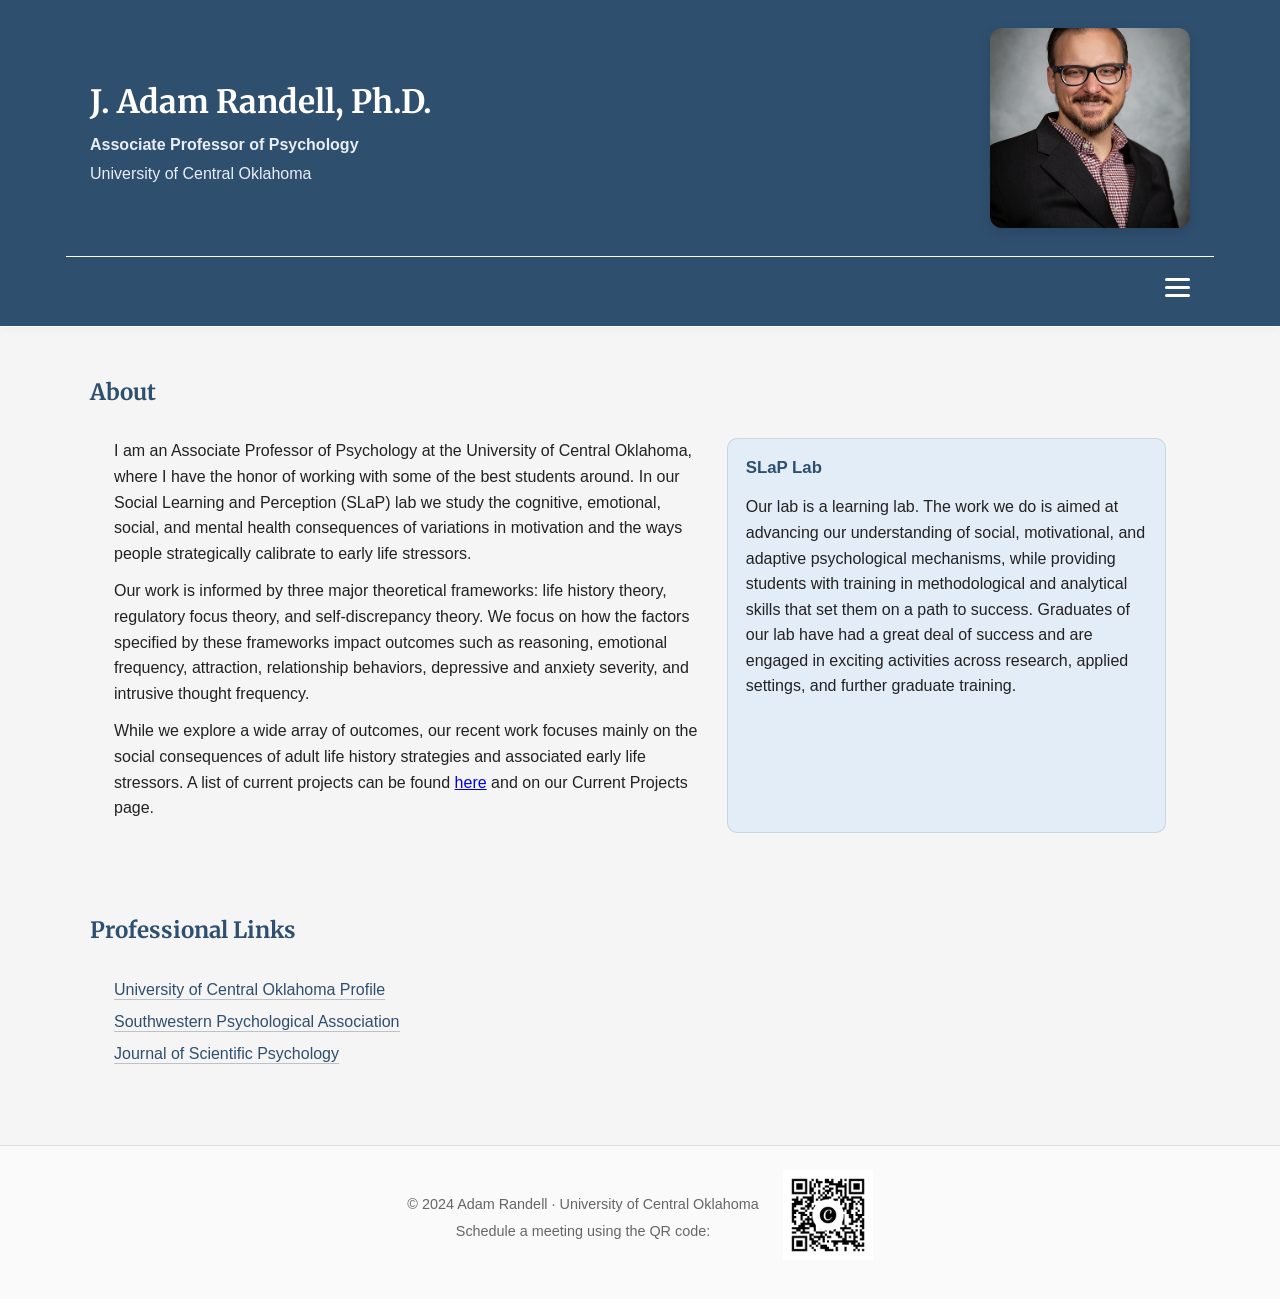
<file: index.html>
<!DOCTYPE html>
<html lang="en">
<head>
    <meta charset="UTF-8">
    <meta name="viewport" content="width=device-width, initial-scale=1.0">
    <title>J. Adam Randell, Ph.D. — Home</title>

    <link href="https://fonts.googleapis.com/css2?family=Merriweather:wght@300;400;700&family=Segoe+UI:wght@400;600&display=swap" rel="stylesheet">
    <link rel="stylesheet" href="style.css">
</head>
<body>

<header class="site-header">
    <div class="header-inner">
        <div class="header-text">
            <h1 class="name">J. Adam Randell, Ph.D.</h1>
            <p class="title">Associate Professor of Psychology</p>
            <p class="institution">University of Central Oklahoma</p>
        </div>
        <div class="header-photo">
            <img src="Randell_Headshot_WebReady.jpg" alt="J. Adam Randell" class="profile-pic">
        </div>
    </div>

<nav class="nav">
    <button class="hamburger" id="hamburger" aria-label="Toggle navigation">
        <span class="bar"></span>
        <span class="bar"></span>
        <span class="bar"></span>
    </button>
    <div class="nav-links" id="nav-links">
        <a href="index.html" class="nav-link active">Home</a>
        <a href="https://script.google.com/macros/s/AKfycbxx006mG1cO2qaUKPGTWTmlW4GkeCHCnFasyRC6lqpO9Qa3GLRBdu-E3htqkRvSanneLQ/exec" class="nav-link active">Schedule a Meeting</a>
        <a href="https://docs.google.com/spreadsheets/d/1galutxt5ODDxrLX2Oj8e3XrWx7bi0Ifs2hdrEtmWF0Q/edit?usp=sharing" class="nav-link">Current Projects</a>
        <a href="scholarlyactivity.html" class="nav-link">Publications &amp; Presentations</a>
        <a href="LabMembers.html" class="nav-link">Lab Members</a>
        <a href="https://jrand-psy.github.io/RandellLabActivities/" class="nav-link">Lab Activities</a>
        <a href="PublishedData.html" class="nav-link">Datasets</a>
        <a href="mailto:jrandell4@uco.edu" class="nav-link">Contact</a>
    </div>
</nav>
</header>

<main class="main">

    <!-- About -->
    <section class="section" id="about">
        <div class="section-header">
            <h2>About</h2>
        </div>
        <div class="section-body two-column-uneven">
            <div>
                <p>
                    I am an Associate Professor of Psychology at the University of Central Oklahoma, where I have the honor of working with some of the best students around. In our Social Learning and Perception (SLaP) lab we study the cognitive, emotional, social, and mental health consequences of variations in motivation and the ways people strategically calibrate to early life stressors.
                </p>
                <p>
                    Our work is informed by three major theoretical frameworks: life history theory, regulatory focus theory, and self-discrepancy theory. We focus on how the factors specified by these frameworks impact outcomes such as reasoning, emotional frequency, attraction, relationship behaviors, depressive and anxiety severity, and intrusive thought frequency.
                </p>
                <p>
                    While we explore a wide array of outcomes, our recent work focuses mainly on the social consequences of adult life history strategies and associated early life stressors. A list of current projects can be found
                    <a href="https://docs.google.com/spreadsheets/d/1galutxt5ODDxrLX2Oj8e3XrWx7bi0Ifs2hdrEtmWF0Q/edit?usp=sharing" target="_blank" rel="noopener">here</a>
                    and on our Current Projects page.
                </p>
            </div>
            <div class="highlight-card vertical-card">
                <h3>SLaP Lab</h3>
                <p>
                    Our lab is a learning lab. The work we do is aimed at advancing our understanding of social, motivational, and adaptive psychological mechanisms, while providing students with training in methodological and analytical skills that set them on a path to success. Graduates of our lab have had a great deal of success and are engaged in exciting activities across research, applied settings, and further graduate training.
                </p>
            </div>
        </div>
    </section>

     <!-- Links & Professional Affiliations -->
    <section class="section" id="links">
        <div class="section-header">
            <h2>Professional Links</h2>
        </div>
        <div class="section-body">
            <ul class="link-list">
                <li><a href="https://www3.uco.edu/centraldirectory/profiles/731281" target="_blank" rel="noopener">University of Central Oklahoma Profile</a></li>
                <li><a href="https://www.swpsych.org" target="_blank" rel="noopener">Southwestern Psychological Association</a></li>
                <li><a href="https://psyencelab.com" target="_blank" rel="noopener">Journal of Scientific Psychology</a></li>
            </ul>
        </div>
    </section>

</main>

<footer class="site-footer">
    <div class="footer-inner">
        <div class="footer-text">
            <p>© 2024 Adam Randell · University of Central Oklahoma</p>
            <p>Schedule a meeting using the QR code:</p>
        </div>

        <div class="footer-qr">
            <img src="Scheduling QRCode.png" alt="Schedule a meeting QR code">
        </div>
    </div>
</footer>
<script>
    const hamburger = document.getElementById('hamburger');
    const navLinks = document.getElementById('nav-links');

    hamburger.addEventListener('click', () => {
        hamburger.classList.toggle('active');
        navLinks.classList.toggle('show');
    });
</script>
</body>
</html>
</file>
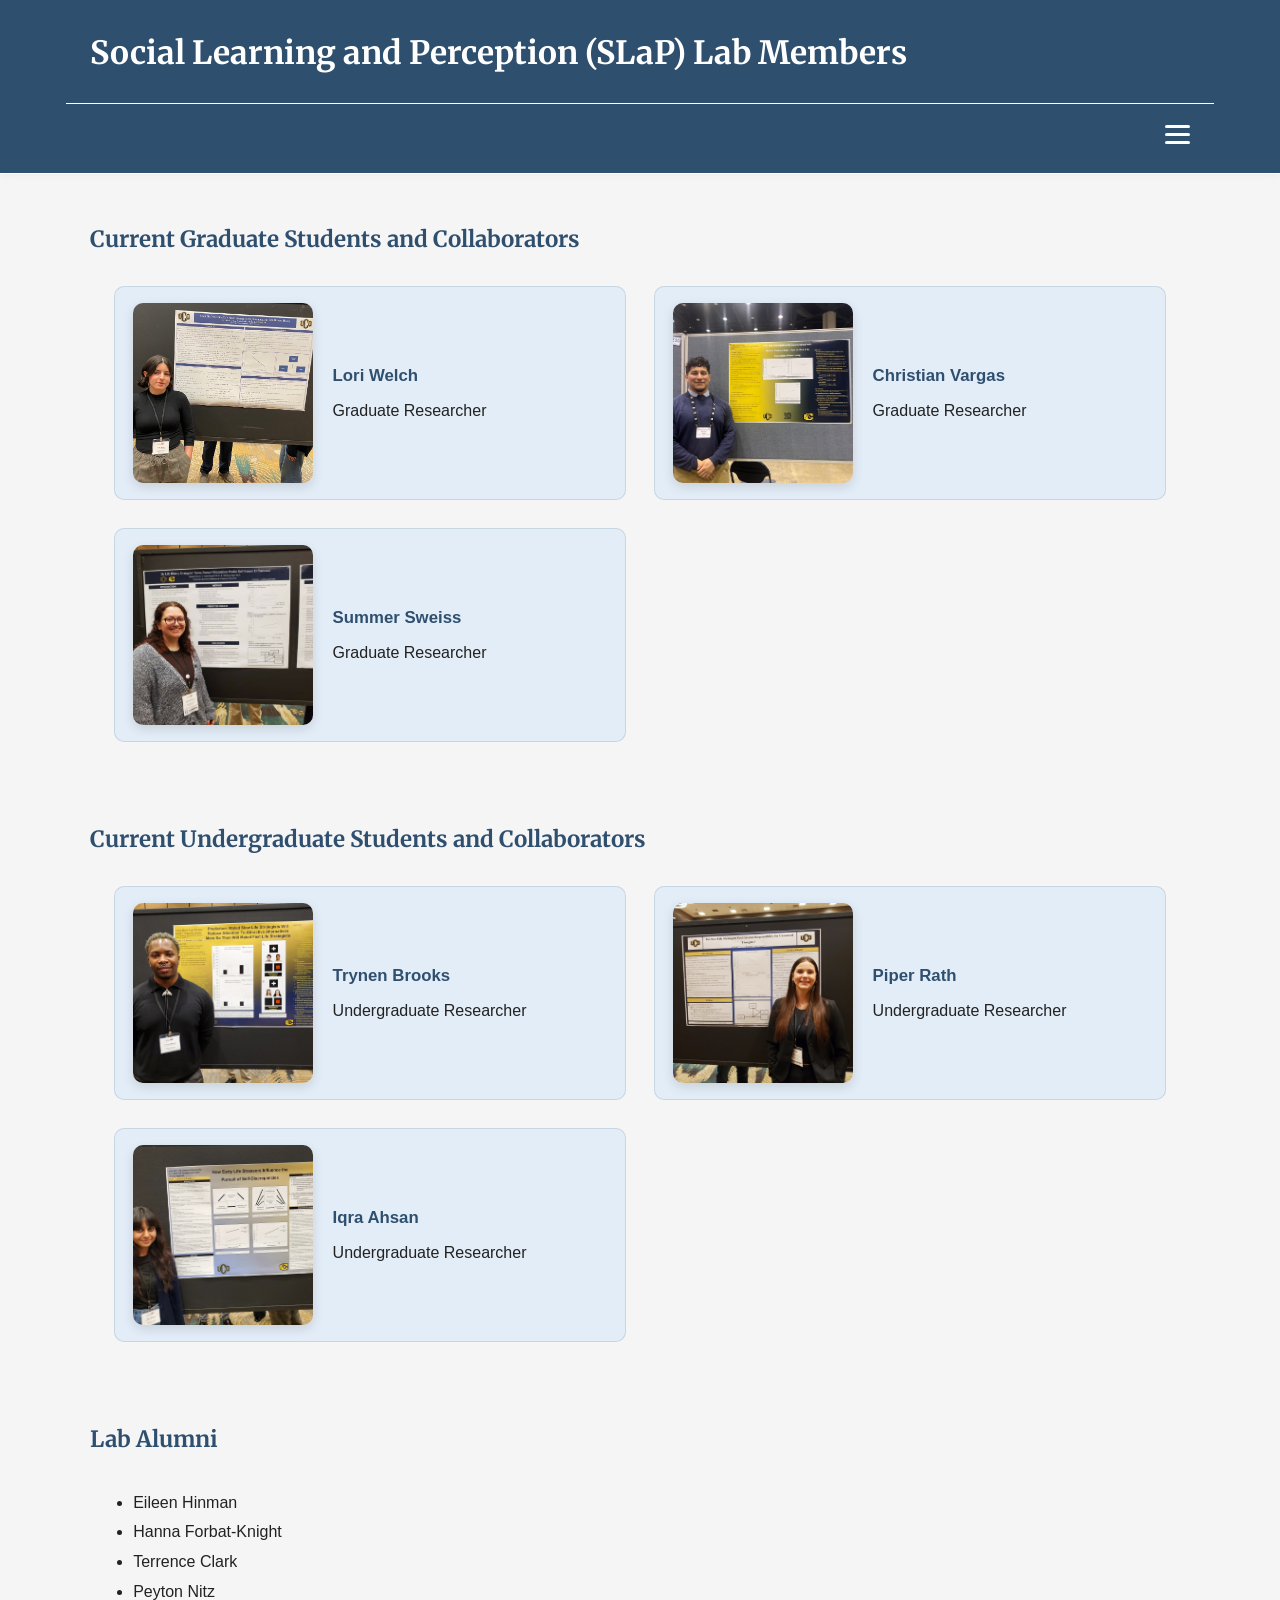
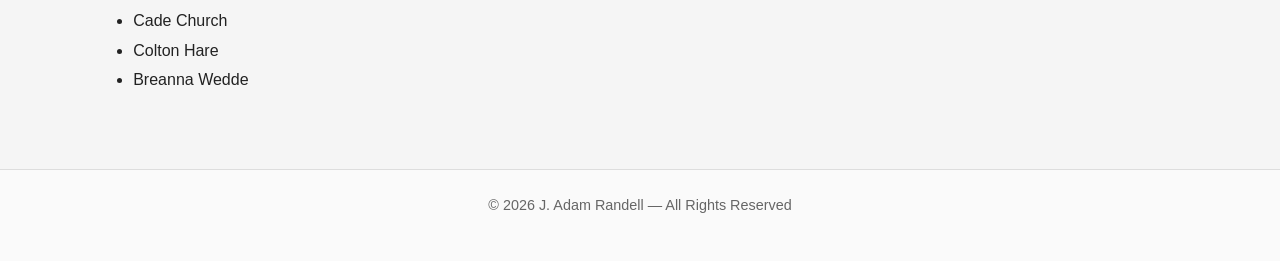
<file: LabMembers.html>
<!DOCTYPE html>
<html lang="en">
<head>
    <meta charset="UTF-8">
    <meta name="viewport" content="width=device-width, initial-scale=1.0">
    <title>Lab Members — J. Adam Randell, Ph.D.</title>

    <link href="https://fonts.googleapis.com/css2?family=Merriweather:wght@300;400;700&family=Segoe+UI:wght@400;600&display=swap" rel="stylesheet">
    <link rel="stylesheet" href="style.css">
</head>
<body>

<header class="site-header">
    <div class="header-inner">
        <div class="header-text">
            <h1 class="name">Social Learning and Perception (SLaP) Lab Members</h1>
        </div>
    </div>

<nav class="nav">
    <button class="hamburger" id="hamburger" aria-label="Toggle navigation">
        <span class="bar"></span>
        <span class="bar"></span>
        <span class="bar"></span>
    </button>
    <div class="nav-links" id="nav-links">
        <a href="index.html" class="nav-link active">Home</a>
        <a href="https://script.google.com/macros/s/AKfycbxx006mG1cO2qaUKPGTWTmlW4GkeCHCnFasyRC6lqpO9Qa3GLRBdu-E3htqkRvSanneLQ/exec" class="nav-link active">Schedule a Meeting</a>
        <a href="https://docs.google.com/spreadsheets/d/1galutxt5ODDxrLX2Oj8e3XrWx7bi0Ifs2hdrEtmWF0Q/edit?usp=sharing" class="nav-link">Current Projects</a>
        <a href="scholarlyactivity.html" class="nav-link">Publications &amp; Presentations</a>
        <a href="LabMembers.html" class="nav-link">Lab Members</a>
        <a href="https://jadamrandell.github.io/RandellLabActivities/" class="nav-link">Lab Activities</a>
        <a href="mailto:jrandell4@uco.edu" class="nav-link">Contact</a>
    </div>
</nav>
</header>

<main class="main">

    <!-- Current Graduate Students -->
    <section class="section">
        <div class="section-header">
            <h2>Current Graduate Students and Collaborators</h2>
        </div>

        <div class="section-body">
            <div class="two-column-even">

                <!-- Lori Welch -->
                <div class="highlight-card">
                    <img src="labmembers/Welch.jpg" alt="Lori Welch" class="profile-pic">
                    <div class="member-info">
                    <h3>Lori Welch</h3>
                    <p>Graduate Researcher</p>
                    </div>
                    </div>

                <!-- Christian Vargas -->
                <div class="highlight-card">
                    <img src="labmembers/Vargas.jpg" alt="Christian Vargas" class="profile-pic">
                    <div class="member-info">
                    <h3>Christian Vargas</h3>
                    <p>Graduate Researcher</p>
                    </div>
                    </div>

                <!-- Summer Sweiss -->
                <div class="highlight-card">
                    <img src="labmembers/Sweiss.jpg" alt="Summer Sweiss" class="profile-pic">
                    <div class="member-info">
                    <h3>Summer Sweiss</h3>
                    <p>Graduate Researcher</p>
                    </div>
                    </div>

            </div>
        </div>
    </section>

    <!-- Current Undergraduate Students -->
    <section class="section">
        <div class="section-header">
            <h2>Current Undergraduate Students and Collaborators</h2>
        </div>

        <div class="section-body">
            <div class="two-column-even">

                <!-- Trynen Brooks -->
                <div class="highlight-card">
                    <img src="labmembers/Brooks.jpg" alt="Trynen Brooks" class="profile-pic">
                    <div class="member-info">   
                    <h3>Trynen Brooks</h3>
                    <p>Undergraduate Researcher</p>
                    </div>
                    </div>

                <!-- Piper Rath -->
                <div class="highlight-card">
                    <img src="labmembers/Rath.jpg" alt="Piper Rath" class="profile-pic">
                    <div class="member-info">     
                    <h3>Piper Rath</h3>
                    <p>Undergraduate Researcher</p>
                    </div>
                    </div>

                <!-- Iqra Ahsan -->
                <div class="highlight-card">
                    <img src="labmembers/Ahsan.jpg" alt="Iqra Ahsan" class="profile-pic">
                    <div class="member-info">   
                    <h3>Iqra Ahsan</h3>
                    <p>Undergraduate Researcher</p>
                </div>
                </div>

            </div>
        </div>
    </section>

    <!-- Graduates -->
<section class="section">
    <div class="section-header">
        <h2>Lab Alumni</h2>
    </div>

    <div class="section-body">
        <ul class="bullet-list">
            <li>Eileen Hinman</li>
            <li>Hanna Forbat-Knight</li>
            <li>Terrence Clark</li>
            <li>Peyton Nitz</li>
            <li>Cade Church</li>
            <li>Colton Hare</li>
            <li>Breanna Wedde</li>
        </ul>
    </div>
</section>

</main>

<footer class="site-footer">
    <p>© 2026 J. Adam Randell — All Rights Reserved</p>
</footer>
<script>
    const hamburger = document.getElementById('hamburger');
    const navLinks = document.getElementById('nav-links');

    hamburger.addEventListener('click', () => {
        hamburger.classList.toggle('active');
        navLinks.classList.toggle('show');
    });
</script>
</body>
</html>
</file>
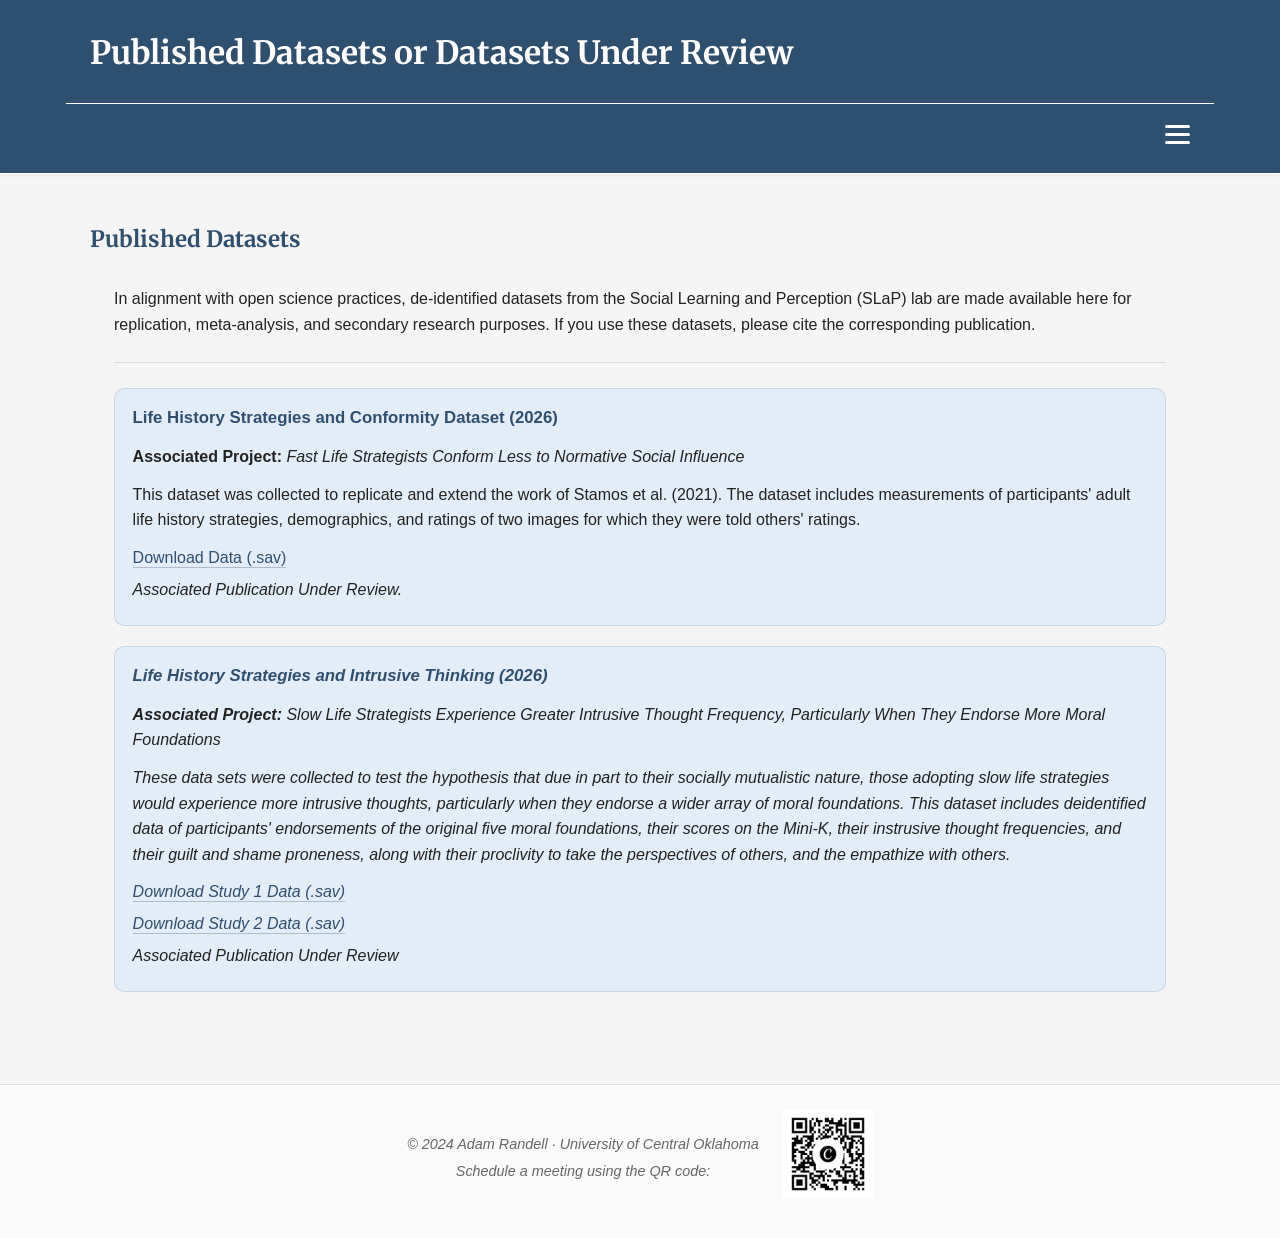
<file: PublishedData.html>
<!DOCTYPE html>
<html lang="en">
<head>
    <meta charset="UTF-8">
    <meta name="viewport" content="width=device-width, initial-scale=1.0">
    <title>Publications & Presentations — J. Adam Randell, Ph.D.</title>

    <link href="https://fonts.googleapis.com/css2?family=Merriweather:wght@300;400;700&family=Segoe+UI:wght@400;600&display=swap" rel="stylesheet">
    <link rel="stylesheet" href="style.css">
</head>
<body>

<header class="site-header">
    <div class="header-inner">
        <div class="header-text">
            <h1 class="name">Published Datasets or Datasets Under Review</h1>
        </div>
        <!-- no header-photo div here -->
    </div>


<nav class="nav">
    <button class="hamburger" id="hamburger" aria-label="Toggle navigation">
        <span class="bar"></span>
        <span class="bar"></span>
        <span class="bar"></span>
    </button>
    <div class="nav-links" id="nav-links">
        <a href="index.html" class="nav-link active">Home</a>
        <a href="https://script.google.com/macros/s/AKfycbxx006mG1cO2qaUKPGTWTmlW4GkeCHCnFasyRC6lqpO9Qa3GLRBdu-E3htqkRvSanneLQ/exec" class="nav-link active">Schedule a Meeting</a>
        <a href="https://docs.google.com/spreadsheets/d/1galutxt5ODDxrLX2Oj8e3XrWx7bi0Ifs2hdrEtmWF0Q/edit?usp=sharing" class="nav-link">Current Projects</a>
        <a href="scholarlyactivity.html" class="nav-link">Publications &amp; Presentations</a>
        <a href="LabMembers.html" class="nav-link">Lab Members</a>
        <a href="https://jadamrandell.github.io/RandellLabActivities/" class="nav-link">Lab Activities</a>
        <a href="PublishedData.html" class="nav-link">Datasets</a>
        <a href="mailto:jrandell4@uco.edu" class="nav-link">Contact</a>
    </div>
</nav>
</header>

<main class="main">

    <!-- Datasets Section -->
    <section class="section" id="datasets">
        <div class="section-header">
            <h2>Published Datasets</h2>
        </div>
        
        <div class="section-body">
            <p>
                In alignment with open science practices, de-identified datasets from the Social Learning and Perception (SLaP) lab are made available here for replication, meta-analysis, and secondary research purposes. If you use these datasets, please cite the corresponding publication.
            </p>

            <hr style="border: 0; border-top: 1px solid #ddd; margin: 25px 0;">

            <!-- Dataset 1 Placeholder -->
            <div class="highlight-card vertical-card" style="margin-bottom: 20px;">
                <h3>Life History Strategies and Conformity Dataset (2026)</h3>
                <p><strong>Associated Project:</strong> <em>Fast Life Strategists Conform Less to Normative Social Influence</em></p>
                <p>This dataset was collected to replicate and extend the work of Stamos et al. (2021). The dataset includes measurements of participants' adult life history strategies, demographics, and ratings of two images for which they were told others' ratings.</p>
                <ul class="link-list">
                    <li><a href="https://scientificpsychology.github.io/DataRepository/5373/LH&Conformity/Data_June2026.sav" target="_blank" rel="noopener">Download Data (.sav)</a></li>
                    <li><em>Associated Publication Under Review.</li>
                </ul>
            </div>

<!-- Dataset 2 Placeholder -->
            <div class="highlight-card vertical-card" style="margin-bottom: 20px;">
                <h3>Life History Strategies and Intrusive Thinking (2026)</h3>
                <p><strong>Associated Project:</strong> <em>Slow Life Strategists Experience Greater Intrusive Thought Frequency, Particularly When They Endorse More Moral Foundations</em></p>
                <p>These data sets were collected to test the hypothesis that due in part to their socially mutualistic nature, those adopting slow life strategies would experience more intrusive thoughts, particularly when they endorse a wider array of moral foundations. This dataset includes deidentified data of participants' endorsements of the original five moral foundations, their scores on the Mini-K, their instrusive thought frequencies, and their guilt and shame proneness, along with their proclivity to take the perspectives of others, and the empathize with others.</p>
                <ul class="link-list">
                    <li><a href="https://scientificpsychology.github.io/DataRepository/5373/LH&IntrusiveThinking/Study1Data.sav" target="_blank" rel="noopener">Download Study 1 Data (.sav)</a></li>
                    <li><a href="https://scientificpsychology.github.io/DataRepository/5373/LH&IntrusiveThinking/Study2Data.sav" target="_blank" rel="noopener">Download Study 2 Data (.sav)</a></li>
                    <li>Associated Publication Under Review</a></li>
                </ul>
            </div>


          </div>
    </section>

</main>

<footer class="site-footer">
    <div class="footer-inner">
        <div class="footer-text">
            <p>© 2024 Adam Randell · University of Central Oklahoma</p>
            <p>Schedule a meeting using the QR code:</p>
        </div>

        <div class="footer-qr">
            <img src="Scheduling QRCode.png" alt="Schedule a meeting QR code">
        </div>
    </div>
</footer>

<script>
    const hamburger = document.getElementById('hamburger');
    const navLinks = document.getElementById('nav-links');

    hamburger.addEventListener('click', () => {
        hamburger.classList.toggle('active');
        navLinks.classList.toggle('show');
    });
</script>
</body>
</html>
</file>
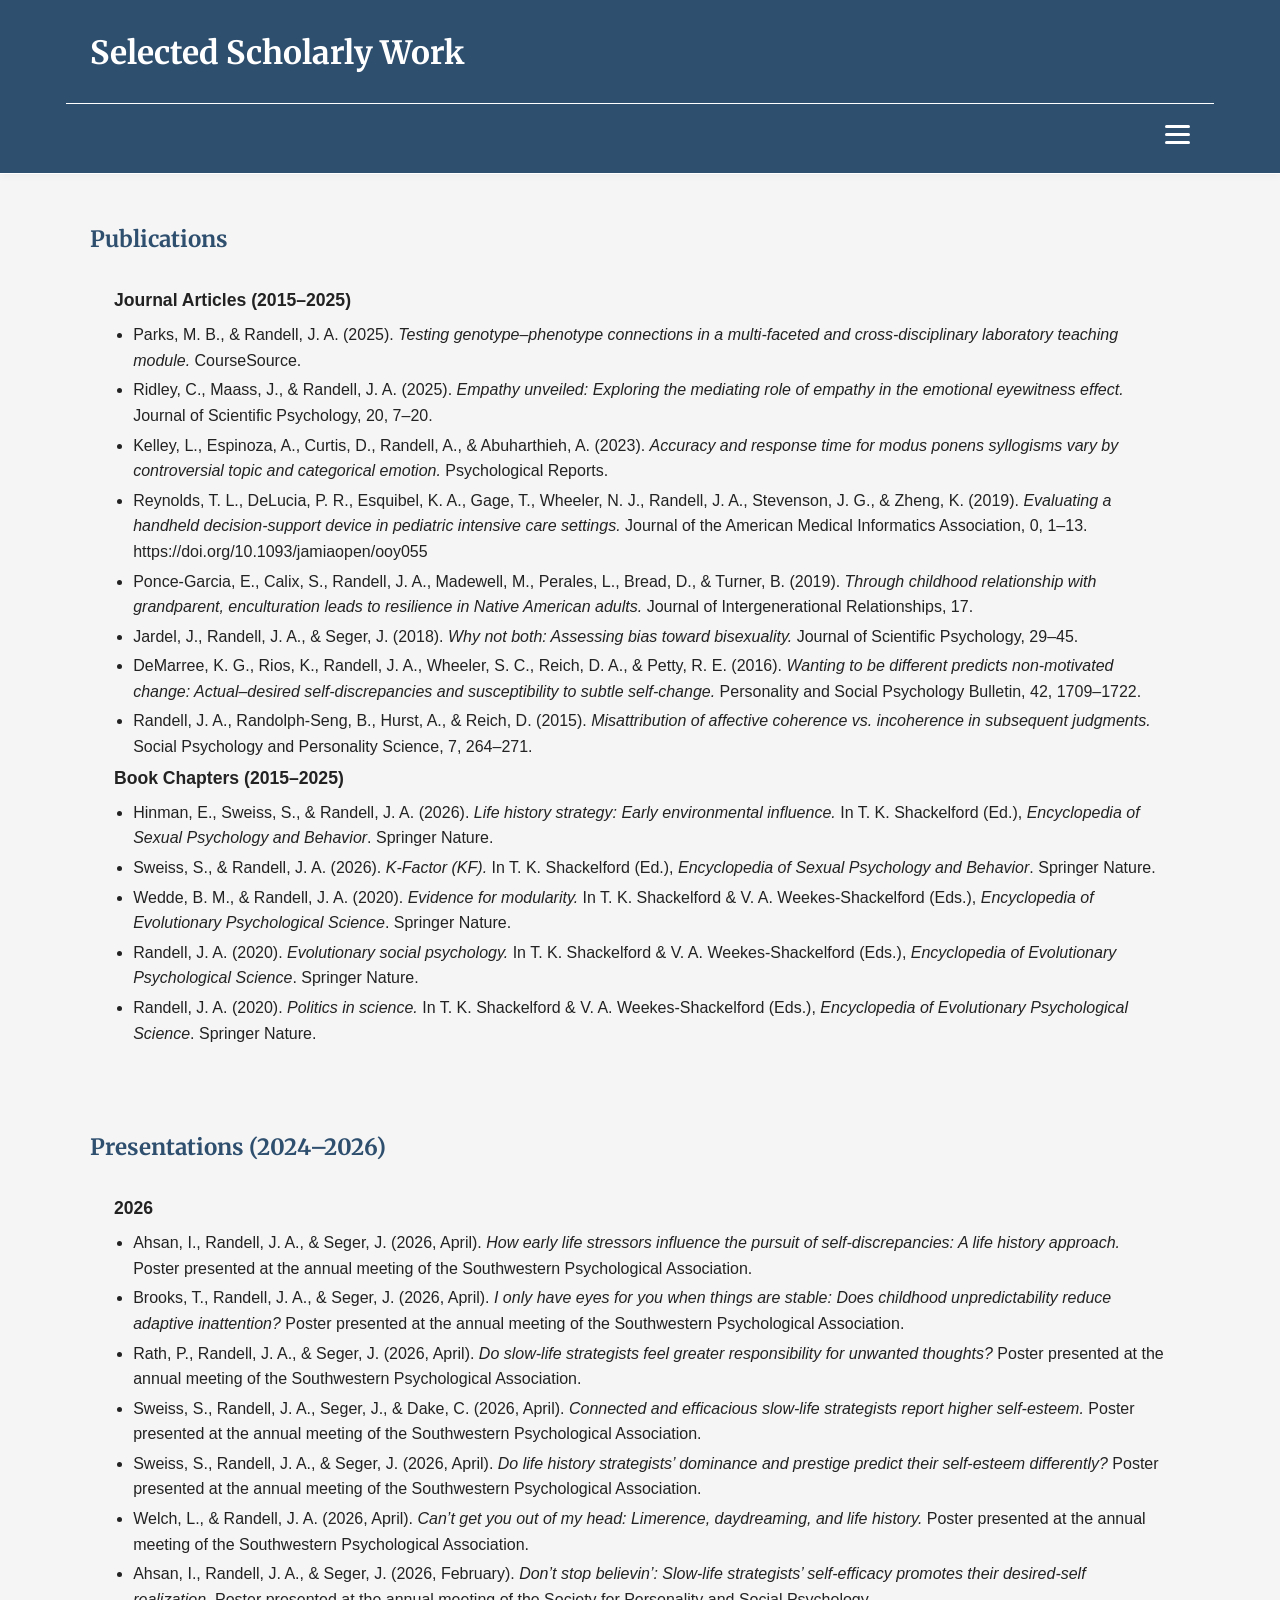
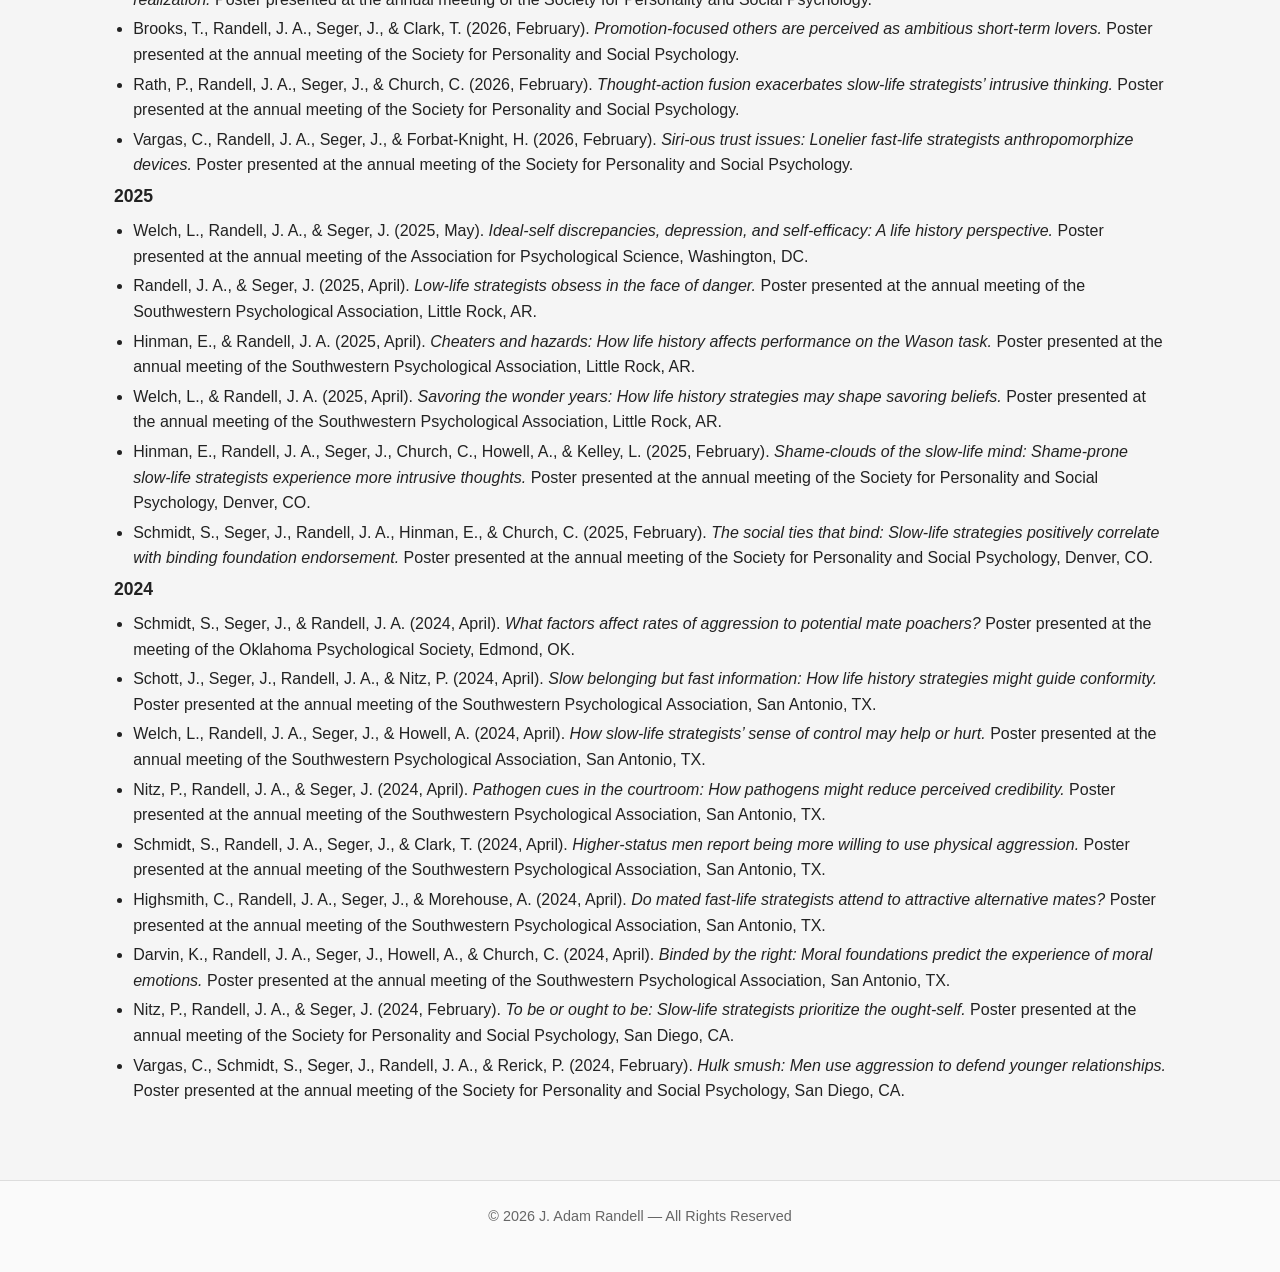
<file: scholarlyactivity.html>
<!DOCTYPE html>
<html lang="en">
<head>
    <meta charset="UTF-8">
    <meta name="viewport" content="width=device-width, initial-scale=1.0">
    <title>Publications & Presentations — J. Adam Randell, Ph.D.</title>

    <link href="https://fonts.googleapis.com/css2?family=Merriweather:wght@300;400;700&family=Segoe+UI:wght@400;600&display=swap" rel="stylesheet">
    <link rel="stylesheet" href="style.css">
</head>
<body>

<header class="site-header">
    <div class="header-inner">
        <div class="header-text">
            <h1 class="name">Selected Scholarly Work</h1>
        </div>
        <!-- no header-photo div here -->
    </div>


<nav class="nav">
    <button class="hamburger" id="hamburger" aria-label="Toggle navigation">
        <span class="bar"></span>
        <span class="bar"></span>
        <span class="bar"></span>
    </button>
    <div class="nav-links" id="nav-links">
        <a href="index.html" class="nav-link active">Home</a>
        <a href="https://script.google.com/macros/s/AKfycbxx006mG1cO2qaUKPGTWTmlW4GkeCHCnFasyRC6lqpO9Qa3GLRBdu-E3htqkRvSanneLQ/exec" class="nav-link active">Schedule a Meeting</a>
        <a href="https://docs.google.com/spreadsheets/d/1galutxt5ODDxrLX2Oj8e3XrWx7bi0Ifs2hdrEtmWF0Q/edit?usp=sharing" class="nav-link">Current Projects</a>
        <a href="scholarlyactivity.html" class="nav-link">Publications &amp; Presentations</a>
        <a href="LabMembers.html" class="nav-link">Lab Members</a>
        <a href="https://jadamrandell.github.io/RandellLabActivities/" class="nav-link">Lab Activities</a>
        <a href="PublishedData.html" class="nav-link">Datasets</a>
        <a href="mailto:jrandell4@uco.edu" class="nav-link">Contact</a>
    </div>
</nav>
</header>

<main class="main">

    <!-- Publications -->
<section class="section">
    <div class="section-header">
        <h2>Publications</h2>
    </div>

    <div class="section-body">

        <h3>Journal Articles (2015–2025)</h3>
        <ul class="bullet-list">

            <li>Parks, M. B., & Randell, J. A. (2025). <em>Testing genotype–phenotype connections in a multi‑faceted and cross‑disciplinary laboratory teaching module.</em> CourseSource.</li>

            <li>Ridley, C., Maass, J., & Randell, J. A. (2025). <em>Empathy unveiled: Exploring the mediating role of empathy in the emotional eyewitness effect.</em> Journal of Scientific Psychology, 20, 7–20.</li>

            <li>Kelley, L., Espinoza, A., Curtis, D., Randell, A., & Abuharthieh, A. (2023). <em>Accuracy and response time for modus ponens syllogisms vary by controversial topic and categorical emotion.</em> Psychological Reports.</li>

            <li>Reynolds, T. L., DeLucia, P. R., Esquibel, K. A., Gage, T., Wheeler, N. J., Randell, J. A., Stevenson, J. G., & Zheng, K. (2019). <em>Evaluating a handheld decision‑support device in pediatric intensive care settings.</em> Journal of the American Medical Informatics Association, 0, 1–13. https://doi.org/10.1093/jamiaopen/ooy055</li>

            <li>Ponce‑Garcia, E., Calix, S., Randell, J. A., Madewell, M., Perales, L., Bread, D., & Turner, B. (2019). <em>Through childhood relationship with grandparent, enculturation leads to resilience in Native American adults.</em> Journal of Intergenerational Relationships, 17.</li>

            <li>Jardel, J., Randell, J. A., & Seger, J. (2018). <em>Why not both: Assessing bias toward bisexuality.</em> Journal of Scientific Psychology, 29–45.</li>

            <li>DeMarree, K. G., Rios, K., Randell, J. A., Wheeler, S. C., Reich, D. A., & Petty, R. E. (2016). <em>Wanting to be different predicts non‑motivated change: Actual–desired self‑discrepancies and susceptibility to subtle self‑change.</em> Personality and Social Psychology Bulletin, 42, 1709–1722.</li>

            <li>Randell, J. A., Randolph‑Seng, B., Hurst, A., & Reich, D. (2015). <em>Misattribution of affective coherence vs. incoherence in subsequent judgments.</em> Social Psychology and Personality Science, 7, 264–271.</li>

        </ul>

        <h3>Book Chapters (2015–2025)</h3>
        <ul class="bullet-list">

            <li>Hinman, E., Sweiss, S., & Randell, J. A. (2026). <em>Life history strategy: Early environmental influence.</em> In T. K. Shackelford (Ed.), <em>Encyclopedia of Sexual Psychology and Behavior</em>. Springer Nature.</li>

            <li>Sweiss, S., & Randell, J. A. (2026). <em>K‑Factor (KF).</em> In T. K. Shackelford (Ed.), <em>Encyclopedia of Sexual Psychology and Behavior</em>. Springer Nature.</li>

            <li>Wedde, B. M., & Randell, J. A. (2020). <em>Evidence for modularity.</em> In T. K. Shackelford & V. A. Weekes‑Shackelford (Eds.), <em>Encyclopedia of Evolutionary Psychological Science</em>. Springer Nature.</li>

            <li>Randell, J. A. (2020). <em>Evolutionary social psychology.</em> In T. K. Shackelford & V. A. Weekes‑Shackelford (Eds.), <em>Encyclopedia of Evolutionary Psychological Science</em>. Springer Nature.</li>

            <li>Randell, J. A. (2020). <em>Politics in science.</em> In T. K. Shackelford & V. A. Weekes‑Shackelford (Eds.), <em>Encyclopedia of Evolutionary Psychological Science</em>. Springer Nature.</li>

        </ul>

    </div>
</section>

    <!-- Presentations -->
<section class="section">
    <div class="section-header">
        <h2>Presentations (2024–2026)</h2>
    </div>

    <div class="section-body">

        <!-- 2026 -->
        <h3>2026</h3>
        <ul class="bullet-list">

            <li>Ahsan, I., Randell, J. A., & Seger, J. (2026, April). <em>How early life stressors influence the pursuit of self‑discrepancies: A life history approach.</em> Poster presented at the annual meeting of the Southwestern Psychological Association.</li>

            <li>Brooks, T., Randell, J. A., & Seger, J. (2026, April). <em>I only have eyes for you when things are stable: Does childhood unpredictability reduce adaptive inattention?</em> Poster presented at the annual meeting of the Southwestern Psychological Association.</li>

            <li>Rath, P., Randell, J. A., & Seger, J. (2026, April). <em>Do slow‑life strategists feel greater responsibility for unwanted thoughts?</em> Poster presented at the annual meeting of the Southwestern Psychological Association.</li>

            <li>Sweiss, S., Randell, J. A., Seger, J., & Dake, C. (2026, April). <em>Connected and efficacious slow‑life strategists report higher self‑esteem.</em> Poster presented at the annual meeting of the Southwestern Psychological Association.</li>

            <li>Sweiss, S., Randell, J. A., & Seger, J. (2026, April). <em>Do life history strategists’ dominance and prestige predict their self‑esteem differently?</em> Poster presented at the annual meeting of the Southwestern Psychological Association.</li>

            <li>Welch, L., & Randell, J. A. (2026, April). <em>Can’t get you out of my head: Limerence, daydreaming, and life history.</em> Poster presented at the annual meeting of the Southwestern Psychological Association.</li>

            <li>Ahsan, I., Randell, J. A., & Seger, J. (2026, February). <em>Don’t stop believin’: Slow‑life strategists’ self‑efficacy promotes their desired‑self realization.</em> Poster presented at the annual meeting of the Society for Personality and Social Psychology.</li>

            <li>Brooks, T., Randell, J. A., Seger, J., & Clark, T. (2026, February). <em>Promotion‑focused others are perceived as ambitious short‑term lovers.</em> Poster presented at the annual meeting of the Society for Personality and Social Psychology.</li>

            <li>Rath, P., Randell, J. A., Seger, J., & Church, C. (2026, February). <em>Thought‑action fusion exacerbates slow‑life strategists’ intrusive thinking.</em> Poster presented at the annual meeting of the Society for Personality and Social Psychology.</li>

            <li>Vargas, C., Randell, J. A., Seger, J., & Forbat‑Knight, H. (2026, February). <em>Siri‑ous trust issues: Lonelier fast‑life strategists anthropomorphize devices.</em> Poster presented at the annual meeting of the Society for Personality and Social Psychology.</li>

        </ul>

        <!-- 2025 -->
        <h3>2025</h3>
        <ul class="bullet-list">

            <li>Welch, L., Randell, J. A., & Seger, J. (2025, May). <em>Ideal‑self discrepancies, depression, and self‑efficacy: A life history perspective.</em> Poster presented at the annual meeting of the Association for Psychological Science, Washington, DC.</li>

            <li>Randell, J. A., & Seger, J. (2025, April). <em>Low‑life strategists obsess in the face of danger.</em> Poster presented at the annual meeting of the Southwestern Psychological Association, Little Rock, AR.</li>

            <li>Hinman, E., & Randell, J. A. (2025, April). <em>Cheaters and hazards: How life history affects performance on the Wason task.</em> Poster presented at the annual meeting of the Southwestern Psychological Association, Little Rock, AR.</li>

            <li>Welch, L., & Randell, J. A. (2025, April). <em>Savoring the wonder years: How life history strategies may shape savoring beliefs.</em> Poster presented at the annual meeting of the Southwestern Psychological Association, Little Rock, AR.</li>

            <li>Hinman, E., Randell, J. A., Seger, J., Church, C., Howell, A., & Kelley, L. (2025, February). <em>Shame‑clouds of the slow‑life mind: Shame‑prone slow‑life strategists experience more intrusive thoughts.</em> Poster presented at the annual meeting of the Society for Personality and Social Psychology, Denver, CO.</li>

            <li>Schmidt, S., Seger, J., Randell, J. A., Hinman, E., & Church, C. (2025, February). <em>The social ties that bind: Slow‑life strategies positively correlate with binding foundation endorsement.</em> Poster presented at the annual meeting of the Society for Personality and Social Psychology, Denver, CO.</li>

        </ul>

        <!-- 2024 -->
        <h3>2024</h3>
        <ul class="bullet-list">

            <li>Schmidt, S., Seger, J., & Randell, J. A. (2024, April). <em>What factors affect rates of aggression to potential mate poachers?</em> Poster presented at the meeting of the Oklahoma Psychological Society, Edmond, OK.</li>

            <li>Schott, J., Seger, J., Randell, J. A., & Nitz, P. (2024, April). <em>Slow belonging but fast information: How life history strategies might guide conformity.</em> Poster presented at the annual meeting of the Southwestern Psychological Association, San Antonio, TX.</li>

            <li>Welch, L., Randell, J. A., Seger, J., & Howell, A. (2024, April). <em>How slow‑life strategists’ sense of control may help or hurt.</em> Poster presented at the annual meeting of the Southwestern Psychological Association, San Antonio, TX.</li>

            <li>Nitz, P., Randell, J. A., & Seger, J. (2024, April). <em>Pathogen cues in the courtroom: How pathogens might reduce perceived credibility.</em> Poster presented at the annual meeting of the Southwestern Psychological Association, San Antonio, TX.</li>

            <li>Schmidt, S., Randell, J. A., Seger, J., & Clark, T. (2024, April). <em>Higher‑status men report being more willing to use physical aggression.</em> Poster presented at the annual meeting of the Southwestern Psychological Association, San Antonio, TX.</li>

            <li>Highsmith, C., Randell, J. A., Seger, J., & Morehouse, A. (2024, April). <em>Do mated fast‑life strategists attend to attractive alternative mates?</em> Poster presented at the annual meeting of the Southwestern Psychological Association, San Antonio, TX.</li>

            <li>Darvin, K., Randell, J. A., Seger, J., Howell, A., & Church, C. (2024, April). <em>Binded by the right: Moral foundations predict the experience of moral emotions.</em> Poster presented at the annual meeting of the Southwestern Psychological Association, San Antonio, TX.</li>

            <li>Nitz, P., Randell, J. A., & Seger, J. (2024, February). <em>To be or ought to be: Slow‑life strategists prioritize the ought‑self.</em> Poster presented at the annual meeting of the Society for Personality and Social Psychology, San Diego, CA.</li>

            <li>Vargas, C., Schmidt, S., Seger, J., Randell, J. A., & Rerick, P. (2024, February). <em>Hulk smush: Men use aggression to defend younger relationships.</em> Poster presented at the annual meeting of the Society for Personality and Social Psychology, San Diego, CA.</li>

        </ul>

    </div>
</section>
</main>

<footer class="site-footer">
    <p>© 2026 J. Adam Randell — All Rights Reserved</p>
</footer>
<script>
    const hamburger = document.getElementById('hamburger');
    const navLinks = document.getElementById('nav-links');

    hamburger.addEventListener('click', () => {
        hamburger.classList.toggle('active');
        navLinks.classList.toggle('show');
    });
</script>
</body>
</html>
</file>
<file: style.css>
:root {
    --bg: #f5f5f5;
    --text: #222222;
    --accent: #2f4f6f;
    --accent-soft: #e3edf7;
    --card-bg: #ffffff;
    --border: #dddddd;
    --max-width: 1100px;
}

/* Base */

{
    box-sizing: border-box;
}

body {
    margin: 0;
    font-family: "Segoe UI", -apple-system, BlinkMacSystemFont, "Roboto", sans-serif;
    background: var(--bg);
    color: var(--text);
    line-height: 1.6;
}

/* Header */

.site-header {
    background: #2f4f6f;   /* unified slate blue */
    border-bottom: 1px solid #ffffff; /* white separator line */
    box-shadow: 0 2px 8px rgba(0, 0, 0, 0.04);
}

.header-inner {
    max-width: var(--max-width);
    margin: 0 auto;
    padding: 1.75rem 1.5rem 1.25rem;
    display: flex;
    align-items: center;
    justify-content: space-between;
    gap: 1.5rem;
}

.header-text {
    flex: 1;
}

.name {
    font-family: "Merriweather", "Georgia", serif;
    font-size: 2rem;
    margin: 0 0 0.25rem;
    color: #ffffff;
}

.title {
    margin: 0;
    font-weight: 600;
    color: #e8eef5;
}

.institution {
    margin: 0.25rem 0 0;
    color: #e8eef5;
}

.header-photo {
    flex: 0 0 220px;
    text-align: right;
}

.profile-pic {
    width: 200px;
    height: 200px;
    border-radius: 12px;
    object-fit: cover;
    box-shadow: 0 4px 12px rgba(0, 0, 0, 0.12);
}

/* Navigation */

.nav {
    max-width: var(--max-width);
    margin: 0 auto;
    padding: 0 1.5rem 1rem;
    background: #2f4f6f;
    border-top: 1px solid #ffffff;
}

/* Hamburger Button (Always Visible) */
.hamburger {
    display: block; 
    background: none;
    border: none;
    cursor: pointer;
    padding: 0.5rem 0;
    margin: 0.5rem 0 0 auto;
}

.hamburger .bar {
    display: block;
    width: 25px;
    height: 3px;
    margin: 5px auto;
    background-color: #ffffff;
    transition: all 0.3s ease;
    border-radius: 3px;
}

/* Transform hamburger into an 'X' */
.hamburger.active .bar:nth-child(1) {
    transform: translateY(8px) rotate(45deg);
}
.hamburger.active .bar:nth-child(2) {
    opacity: 0;
}
.hamburger.active .bar:nth-child(3) {
    transform: translateY(-8px) rotate(-45deg);
}

/* Hide menu by default on all screens */
.nav-links {
    display: none; 
    flex-direction: column;
    width: 100%;
    text-align: center;
    gap: 0;
    padding-top: 1rem;
}

/* Reveal menu when JS toggles 'show' class */
.nav-links.show {
    display: flex; 
}

/* Individual Links styled as full-width rows */
.nav-link {
    text-decoration: none;
    color: #ffffff;
    font-size: 1rem;
    border-bottom: 1px solid rgba(255,255,255,0.2);
    padding: 0.8rem 1rem;
    transition: background 0.15s ease, color 0.15s ease;
}

.nav-link:hover,
.nav-link.active {
    background: rgba(255,255,255,0.25);
    color: #ffffff;
}

.nav-link:last-child {
    border-bottom: none;
}



/* Main layout */

.main {
    max-width: var(--max-width);
    margin: 2rem auto 3rem;
    padding: 0 1.5rem;
}

/* Sections */

.section {
    background: transparent;   /* or var(--bg) */
    border: none;
    box-shadow: none;
    border-radius: 0;
    margin-bottom: 2.5rem;
    padding-top: 1rem;
}

.section-header {
    padding: 0 0 0.5rem;
    border-bottom: none;
}

.section-header h2 {
    margin: 0;
    font-family: "Merriweather", "Georgia", serif;
    font-size: 1.4rem;
    color: var(--accent);
}

.section-body {
    padding: 1.25rem 1.5rem 1.5rem;
}

/* Two-column layout */

.two-column-uneven {
    display: grid;
    grid-template-columns: minmax(0, 2fr) minmax(0, 1.5fr);
    gap: 1.75rem;
}

.two-column-even {
    display: grid;
    grid-template-columns: minmax(0, 2fr) minmax(0, 2fr);
    gap: 1.75rem;
}

/* Cards & lists */

.highlight-card {
    display: flex;
    align-items: center;
    gap: 1.25rem; /* space between image and text */
    background: var(--accent-soft);
    border-radius: 10px;
    padding: 1rem 1.1rem;
    border: 1px solid rgba(47, 79, 111, 0.15);
}

.highlight-card img.profile-pic {
    width: 180px;     /* bigger image */
    height: 180px;
    object-fit: cover;
    border-radius: 10px; /* softer corners */
    flex-shrink: 0;   /* prevents image from shrinking */
}

.highlight-card p {
    margin: 0;
}

.highlight-card h3 {
    margin-top: 0;
    margin-bottom: 0.5rem;
    font-size: 1.05rem;
    color: var(--accent);
}

.highlight-card.vertical-card {
    display: block !important;
    flex-direction: column !important;
    align-items: flex-start !important;
}

.vertical-card {
    display: block !important;
}

.vertical-card h3,
.vertical-card p {
    margin-bottom: 0.75rem;
}
.bullet-list {
    margin: 0.25rem 0 0;
    padding-left: 1.2rem;
}

.bullet-list li {
    margin-bottom: 0.25rem;
}

/* Link list */

.link-list {
    list-style: none;
    margin: 0;
    padding: 0;
}

.link-list li {
    margin-bottom: 0.4rem;
}

.link-list a {
    color: var(--accent);
    text-decoration: none;
    border-bottom: 1px solid rgba(47, 79, 111, 0.3);
    padding-bottom: 1px;
}

.link-list a:hover {
    border-bottom-color: var(--accent);
}

/* Footer */

.site-footer {
    text-align: center;
    padding: 1.5rem 1rem 2rem;
    color: #666666;
    font-size: 0.9rem;
    border-top: 1px solid var(--border);
    background: #fafafa;
}

.footer-inner {
    max-width: var(--max-width);
    margin: 0 auto;
    display: flex;
    justify-content: center;
    align-items: center;
    gap: 1.5rem;
}

.footer-text p {
    margin: 0.25rem 0;
}

.footer-qr img {
    width: 90px;      /* adjust size as needed */
    height: 90px;
    object-fit: contain;
}

/* Typography tweaks */

p {
    margin-top: 0;
    margin-bottom: 0.75rem;
}

h3 {
    margin-top: 0;
    margin-bottom: 0.5rem;
    font-size: 1.1rem;
}

/* Responsive */


@media (max-width: 600px) {
    .nav {
        padding-bottom: 0.75rem;
    }

    .nav-link {
        font-size: 0.9rem;
    }

    .main {
        margin-top: 1.5rem;
    }

    .section {
        margin-bottom: 2rem;
    }

    .member-info {
    display: flex;
    flex-direction: column;
    justify-content: center;
}
}

/* ============================
  MOBILE RESPONSIVE DESIGN
============================ */

@media (max-width: 900px) {
    .header-inner {
        flex-direction: column;
        align-items: center;
        text-align: center;
        gap: 1rem;
    }

    .header-photo {
        flex: none;
        text-align: center;
    }

    .profile-pic {
        width: 160px;
        height: 160px;
    }

    .name {
        font-size: 1.6rem;
    }
}

@media (max-width: 800px) {
    .two-column-uneven,
    .two-column-even {
        grid-template-columns: 1fr;
    }
}

@media (max-width: 700px) {
@media (max-width: 700px) {
    .hamburger {
        display: block;
    }

    /* Transform hamburger into an 'X' */
    .hamburger.active .bar:nth-child(1) {
        transform: translateY(8px) rotate(45deg);
    }
    .hamburger.active .bar:nth-child(2) {
        opacity: 0;
    }
    .hamburger.active .bar:nth-child(3) {
        transform: translateY(-8px) rotate(-45deg);
    }

    /* Hide menu by default on mobile */
    .nav-links {
        display: none; 
        flex-direction: column;
        width: 100%;
        text-align: center;
        gap: 0;
        padding-top: 1rem;
    }

    /* Reveal menu when JS toggles 'show' class */
    .nav-links.show {
        display: flex; 
    }

    .nav-link {
        font-size: 1rem;
        border-right: none;
        border-bottom: 1px solid rgba(255,255,255,0.2);
        padding: 0.8rem 1rem;
        border-radius: 0; 
    }

    .nav-link:last-child {
        border-bottom: none;
    }
    
    .highlight-card,
    .highlight-card.vertical-card {
        padding: 1rem;
    }
}

    .highlight-card,
    .highlight-card.vertical-card {
        padding: 1rem;
    }
}

@media (max-width: 600px) {
    .main {
        margin: 1rem auto 2rem;
        padding: 0 1rem;
    }

    .site-footer {
        font-size: 0.85rem;
        padding: 1rem;
    }

    h2 {
        font-size: 1.25rem;
    }

    h3 {
        font-size: 1rem;
    }

    p {
        font-size: 0.95rem;
    }
}
</file>
